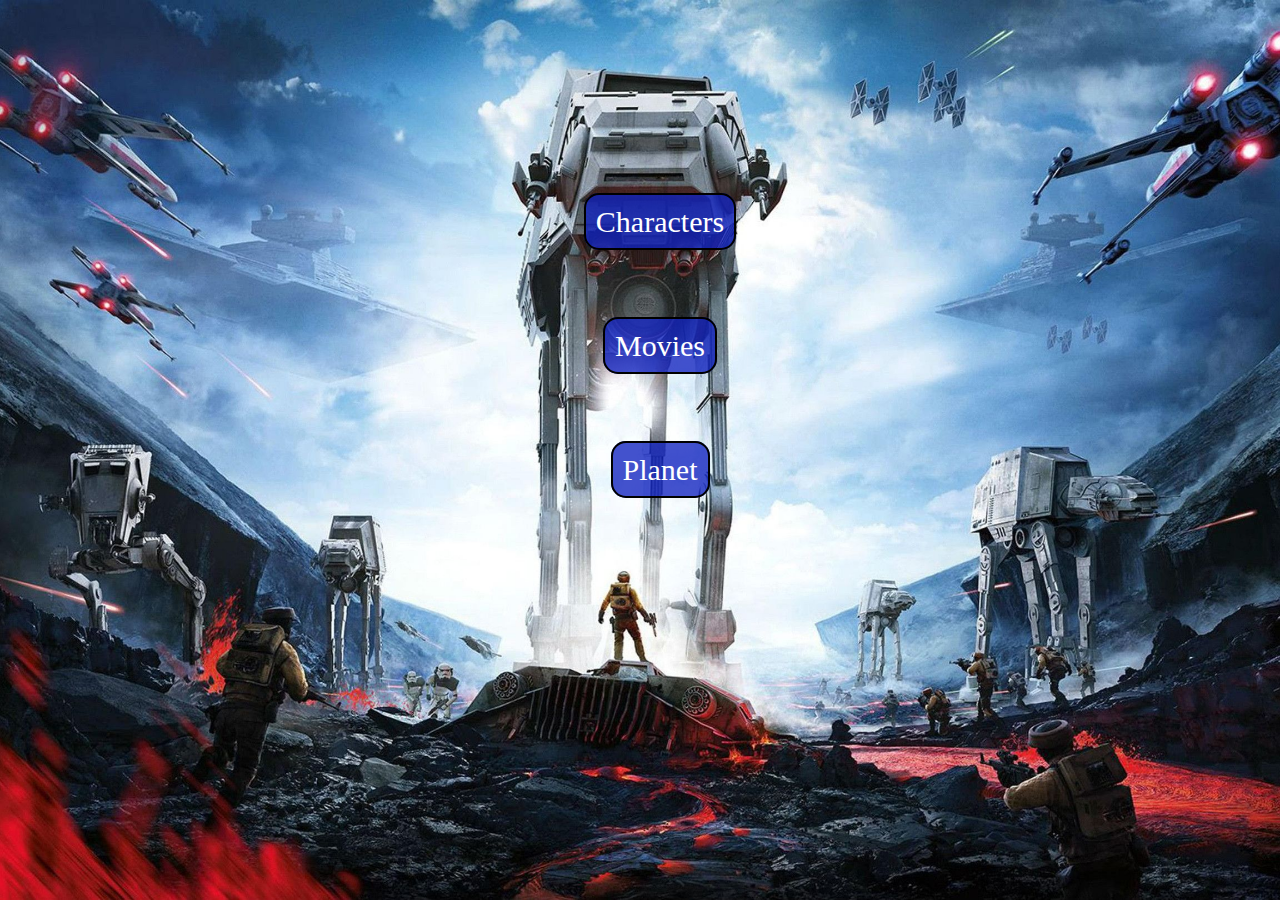
<file: index.html>
<!DOCTYPE html>
<html lang="en">
<head>
    <meta charset="UTF-8">
    <meta http-equiv="X-UA-Compatible" content="IE=edge">
    <meta name="viewport" content="width=device-width, initial-scale=1.0">
    <link rel="stylesheet" href="style.css" >
    <link rel="icon" type="icon/" href="assets/havicon.png">
    <link href="https://www.dafontfree.net/embed/dHJvY2NoaS1yZWd1bGFyJmRhdGEvMTYvdC83NzI0MC9Ucm9jY2hpLm90Zg" rel="stylesheet" type="text/css"/>

    <title>Home Page</title>
</head>
<body>
    <header>
               
            <ul>
                <li> <h1></h1></li>
                <li><a href="index2.html" >Characters</a></li>
                <li><a href="index3.html">Movies</a></li>
                <li><a href="">Planet</a></li> 
            </ul>

    </header>
</body>
</html>
</file>
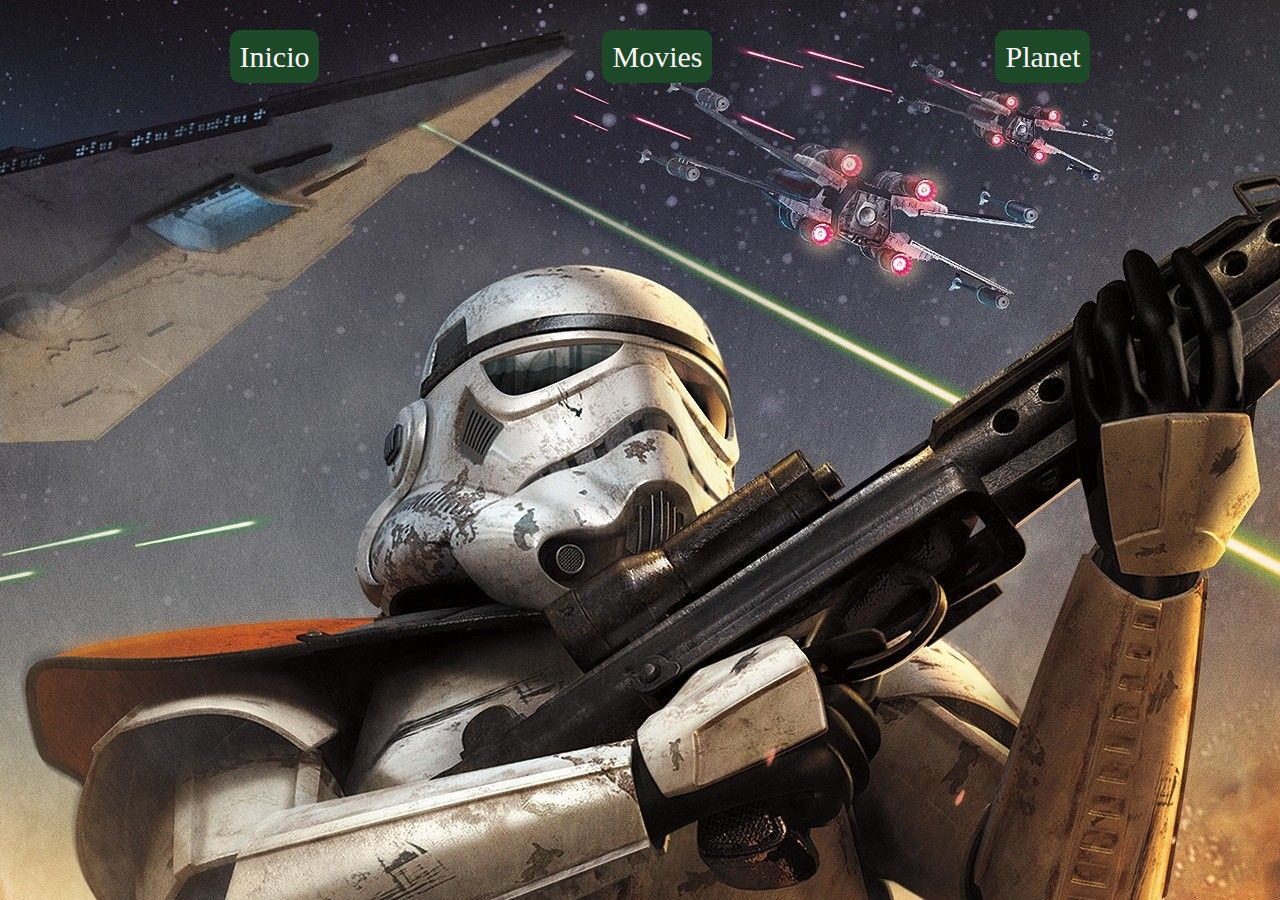
<file: index2.html>
<!DOCTYPE html>
<html lang="en">
<head>
    <meta charset="UTF-8">
    <meta http-equiv="X-UA-Compatible" content="IE=edge">
    <meta name="viewport" content="width=device-width, initial-scale=1.0">
    <title>Characters</title>
    <script src="app2.js" defer></script>
    <link rel="stylesheet" href="style2.css">
    <link rel="icon" type="icon/" href="assets/Favicon.jpg">
</head>
<body>
    <header> 
        <ul>       
        <li><a href="index.html">Inicio</a></li>
        <li><a href="index3.html">Movies</a></li>
        <li><a href="">Planet</a></li>
        </ul>
    </header>
   <div id="mainContainer">
      
   </div>   
</body>
</html>
</file>
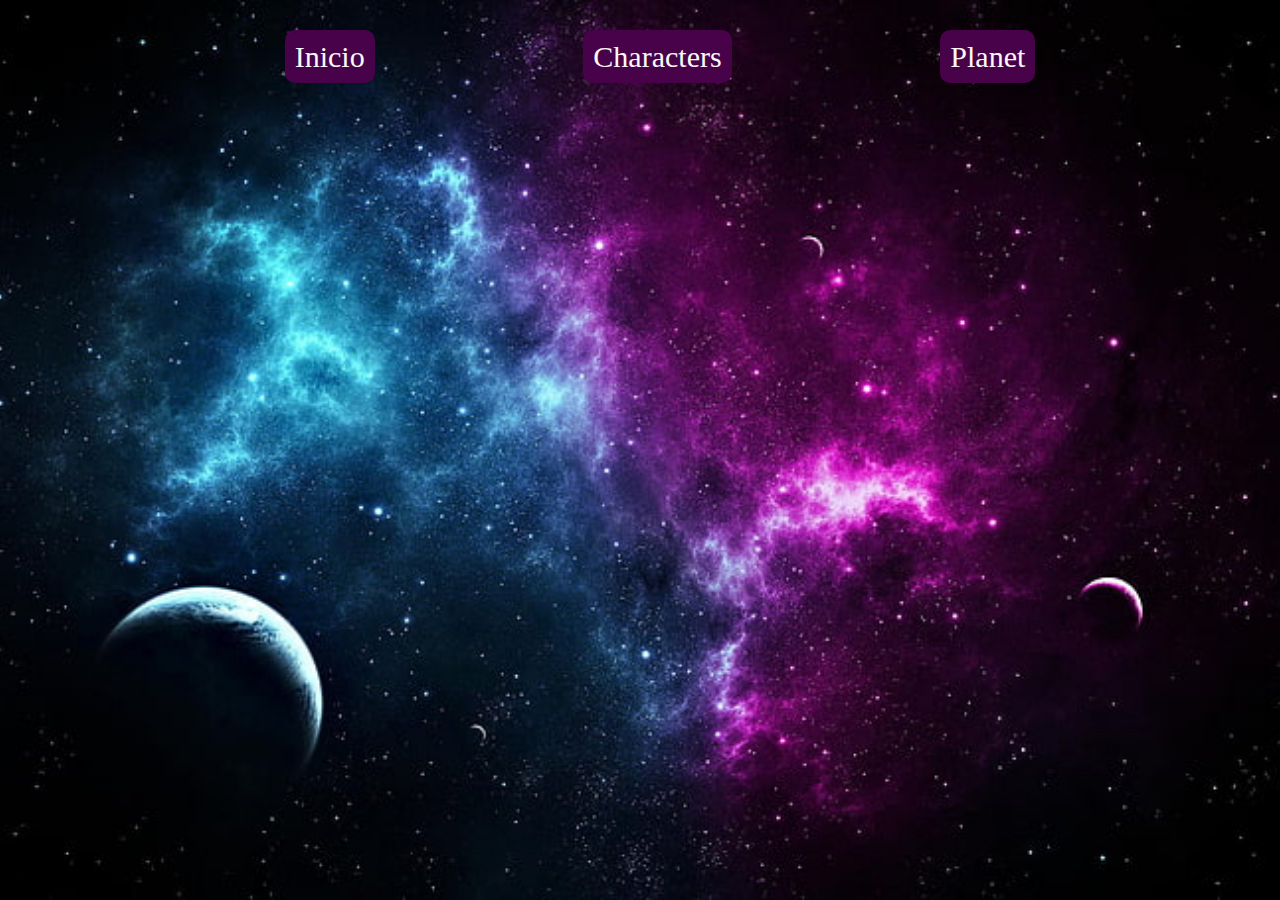
<file: index3.html>
<!DOCTYPE html>
<html lang="en">
<head>
    <meta charset="UTF-8">
    <meta http-equiv="X-UA-Compatible" content="IE=edge">
    <meta name="viewport" content="width=device-width, initial-scale=1.0">
    <link rel="icon" type="icon/" href="assets/faviconPelis.png">
    <link rel="stylesheet" href="style3.css">
    <script src="app3.js"></script>

    <title>Movies</title>
</head>
<body>
    <header> 
        <ul>       
        <li><a href="index.html">Inicio</a></li>
        <li><a href="index2.html">Characters</a></li>
        <li><a href="">Planet</a></li>
        </ul>
    </header>
    <div id="mainContainer" class="mainContainer">
        
    </div>
</body>
</html>
</file>
<file: style.css>
body{
    background-image:  url("assets/starwar.jpg");
    background-size: cover;  
    background-repeat: no-repeat;
    background-attachment: fixed; 
    background-position-x: center; 

}
h1{
    font-size: 150px;
    color: rgba(158, 13, 13, 0.836);
    font-family:'Courier New', Courier, monospace;
    margin-top: 40px;
    margin-bottom: 24px;
    text-align: center;
    
}

ul{
    list-style: none;
    font-size: 30px;
    display: flex;
    flex-direction: column;
    align-items: center;    
}
ul>li{
    margin: 45px;
}
a{
    text-decoration: none;
    border: 2px solid black;
    margin-top: 7px;
    padding: 10px;
    border-radius: 15px;
    background-color: rgba(18, 36, 192, 0.788);
    color: white;
}
a:hover{
    background-color:  rgb(165, 42, 42);
}
@media  (max-width: 768px){
    h1{
        font-size: 100px;
    }
    ul{
        font-size: 24px;
    }
}
@media  (max-width: 576px){
    h1{
        font-size: 80px;
    }
    ul{
        font-size: 18px;
    }
}
</file>
<file: style2.css>
body{
    background-image: url("assets/character.jpg");
    background-attachment: fixed; 
    background-repeat: no-repeat;
    background-position-x: center; 
}
ul{
    display: flex;
    justify-content:space-around;
    margin: 40px;
}
ul li{
    list-style: none;
}
a{
    text-decoration: none;
    margin: 12px;
    padding: 10px;
    background-color:#1e4929  ;
    border-radius: 10px;
    color: rgb(250, 248, 248);
    font-size: 30px;
 }
 a:hover{
     background-color: grey;
     color: rgb(61, 5, 5);
 }
 
#mainContainer{
    display: flex;
    flex-wrap: wrap;
    gap: 30px;
    justify-content: center;

}
img{
    width:100%;
    height: 380px;
}
.tarjeta{  
    width: 380px;
    height: auto;
    background-color: rgba(128, 128, 128, 0.747); 
    border:  3px solid rgb(41, 30, 30);
    border-bottom-left-radius: 20px;
    border-bottom-right-radius: 20px;
    box-shadow: 20px 15px 30px;
}
h3{
    font-size: 28px;
    font-family: 'Courier New', Courier, monospace;
    
    color: rgb(61, 5, 5);
}
p{
    font-size: 24px;
    color: white;
}


@media(max-width: 768px){

    a{
        font-size: 20px;
    }

    .tarjeta{
        width: 300px;
        height: auto;
    }
    .tarjeta img{
        height: 300px;
    }
    h3{
        font-size: 24px;
    }
    p{
        font-size: 18px;
    }
    
      
}
@media(max-width: 576px){
    a{
        font-size: 16px;
    }

    .tarjeta{
        width: 200px;
        height: auto;
    }
    .tarjeta img{
        height: 200px;
    }
    h3{
        font-size: 18px;
    }
    p{
        font-size: 14px;
    }
    
      
}
</file>
<file: style3.css>
body{
    background-image: url("assets/Prueba.jpg");
    background-attachment: fixed;
    background-repeat: no-repeat;
    background-position-x: center;
    background-size: cover;
}
ul{
    display: flex;
    justify-content:space-evenly;
    margin: 40px;
}
ul li{
    list-style: none;
}
a{
    text-decoration: none;
    margin: 12px;
    padding: 10px;
    background-color:#470249  ;
    border-radius: 10px;
    color: rgb(250, 248, 248);
    font-size: 30px;
 }
 a:hover{
     background-color: rgba(255, 255, 0, 0.589);
     color:#470249;
 }
 .mainContainer{
     display: flex;
     flex-direction: column;
 }

.tarjeta{    
    display: flex;
    border: 1px solid rgb(243, 241, 216);
    box-shadow: 40px 40px 40px;
    margin-bottom: 40px; 
    background-color: rgba(38, 29, 104, 0.404);
    border-bottom-right-radius: 20px;
    border-top-right-radius: 20px;
    height: 400px;
}
img{
    width: 25%;   
}

.info{
    display: flex;
    flex-direction: column;
    width: 75%;   
}

h2{
    font-size: 38px;
    color: rgb(255, 215, 0,3);
    text-align: center;
    margin-bottom: 20px;
}
p{
    color: rgb(243, 237, 240);
    font-size: 15px;
    padding-bottom: 0px;
}


@media(max-width: 768px){
    a{
        font-size: 24px;
    }
    a:hover{
        background-color: rgba(255, 255, 0, 0.589);
        color:#470249;
    }
    .tarjeta{    
        display: flex;
        border: 1px solid rgb(243, 241, 216);
        box-shadow: 40px 40px 40px;
        margin-bottom: 40px; 
        background-color: rgba(38, 29, 104, 0.404);
        border-bottom-right-radius: 20px;
        border-top-right-radius: 20px;
        height: 320px;
    }
    h2{
        font-size: 24px;
        color: rgb(255, 215, 0,3);
        text-align: center; 
    }    
    p{
        font-size: 12px;
    }


}
@media(max-width: 576px){
    a{
        font-size: 18px;
    }
    a:hover{
        background-color: rgba(255, 255, 0, 0.589);
        color:#470249;
    }
    .tarjeta{    
        display: flex;
        border: 1px solid rgb(243, 241, 216);
        box-shadow: 40px 40px 40px;
        margin-bottom: 40px; 
        background-color: rgba(38, 29, 104, 0.404);
        border-bottom-right-radius: 20px;
        border-top-right-radius: 20px;
        height: 280px;
    }
    h2{
        font-size: 18px;
        color: rgb(255, 215, 0,3);
        text-align: center; 
    }    
    p{
        font-size: 10px;
    }
}
</file>
